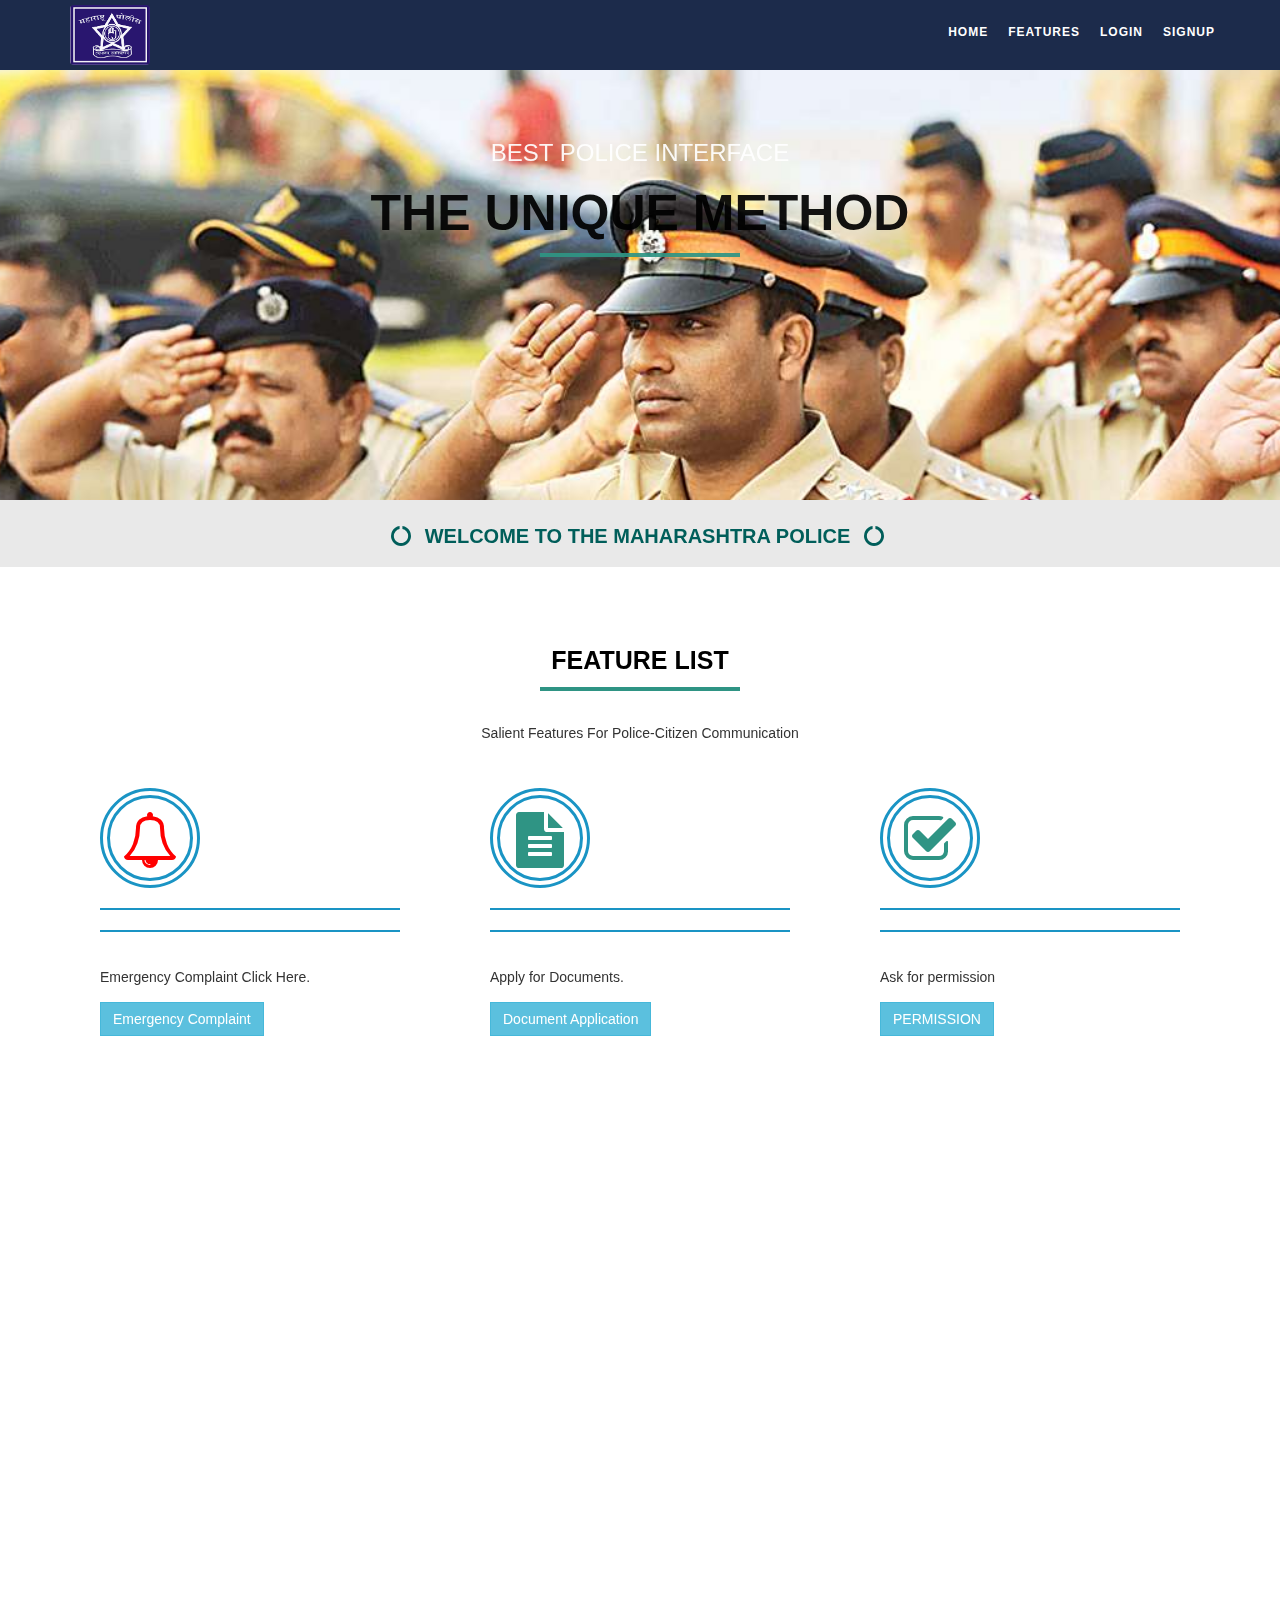
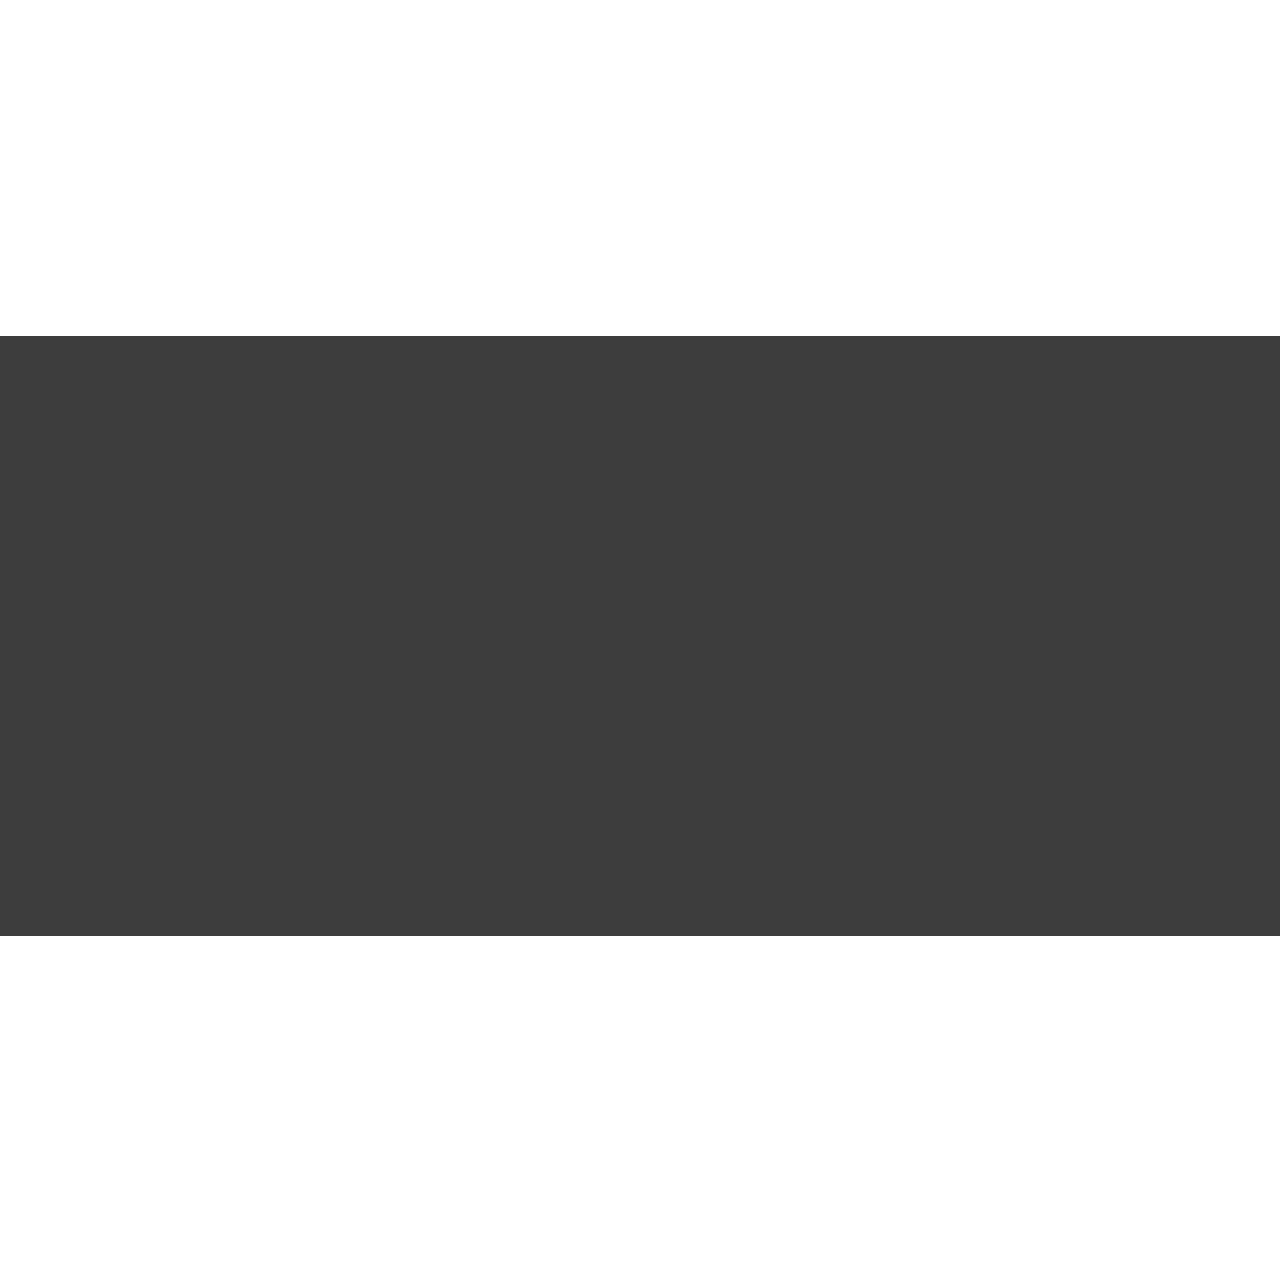
<file: WebContent/index.html>
﻿<!DOCTYPE html>
<html xmlns="http://www.w3.org/1999/xhtml">
<head>
    <meta charset="utf-8" />
    <meta name="viewport" content="width=device-width, initial-scale=1, maximum-scale=1" />
    <meta name="description" content="" />
    <meta name="author" content="" />
    <title>Police Support System</title>
    <!-- BOOTSTRAP CORE STYLE CSS -->
    <link href="assets/css/bootstrap.css" rel="stylesheet" />
    <!-- FONT AWESOME CSS -->
<link href="assets/css/font-awesome.min.css" rel="stylesheet" />
     <!-- FLEXSLIDER CSS -->
<link href="assets/css/flexslider.css" rel="stylesheet" />
    <!-- CUSTOM STYLE CSS -->
    <link href="assets/css/style.css" rel="stylesheet" />    
  <!-- Google	Fonts -->
	<link href='http://fonts.googleapis.com/css?family=Open+Sans:400,700,300' rel='stylesheet' type='text/css' />
	
	
	<style>
body {font-family: Arial, Helvetica, sans-serif;}

/* The Modal (background) */
.modal {
    display: none; /* Hidden by default */
    position: fixed; /* Stay in place */
    z-index: 1; /* Sit on top */
    padding-top: 100px; /* Location of the box */
    left: 0;
    top: 0;
    width: 100%; /* Full width */
    height: 100%; /* Full height */
    overflow: auto; /* Enable scroll if needed */
    background-color: rgb(0,0,0); /* Fallback color */
    background-color: rgba(0,0,0,0.4); /* Black w/ opacity */
}

/* Modal Content */
.modal-content {
    background-color: #fefefe;
    margin: auto;
    padding: 20px;
    border: 1px solid #888;
    width: 80%;
}

/* The Close Button */
.close {
    color: #aaaaaa;
    float: right;
    font-size: 28px;
    font-weight: bold;
}

.close:hover,
.close:focus {
    color: #000;
    text-decoration: none;
    cursor: pointer;
}
</style>


</head>
<body >
   
 <div class="navbar navbar-inverse navbar-fixed-top " id="menu">
        <div class="container">
            <div class="navbar-header">
                <button type="button" class="navbar-toggle" data-toggle="collapse" data-target=".navbar-collapse">
                    <span class="icon-bar"></span>
                    <span class="icon-bar"></span>
                    <span class="icon-bar"></span>
                </button>
                <a class="navbar-brand" href="#"><img  src="images/icon/mahapolice.png" alt="Maharashtra police"  style="border-radius: 4px;width:80px;height:60px;margin-top:-10px;"/></a>
            </div>
            <div class="navbar-collapse collapse move-me">
                <ul class="nav navbar-nav navbar-right">
                    <li ><a href="#home">HOME</a></li>
                     <li><a href="#features-sec">FEATURES</a></li>
                    <!--  <li><a href="#faculty-sec">FACULTY</a></li>
                     <li><a href="#course-sec">COURSES</a></li>
                     <li><a href="#contact-sec">CONTACT</a></li>-->
                     <li><a href="#login-sec">LOGIN</a></li>
                     <li><a href="#login-sec">SIGNUP</a></li>
                    
                </ul>
            </div>
        </div>
    </div>
      <!--NAVBAR SECTION END-->
      <div style="width:100%;">
       <div class="home-sec" id="home" >
           <div class="overlay">
 <div class="container">
           <div class="row text-center " >
           
               <div class="col-lg-12  col-md-12 col-sm-12">
               
                <div class="flexslider set-flexi" id="main-section" >
                    <ul class="slides move-me">
                        <!-- Slider 01 -->
                        <li>
                              <h3>Best Police Interface</h3>
                           <h1 style="color:black;">THE UNIQUE METHOD</h1>
                        </li>
                        <!-- End Slider 01 -->
                        
                        <!-- Slider 02 -->
                        <li>
                            <h3>Best Police Interface</h3>
                           <h1 style="color:black;">UNMATCHED APPROACH</h1>
                        </li>
                        <!-- End Slider 02 -->
                        
                        <!-- Slider 03 -->
                        <li>
                            <h3>Best Police Interface</h3>
                           <h1 style="color:black;">
                        </li>
                        <!-- End Slider 03 -->
                    </ul>
                </div>
                   
     
              
              
            </div>
                
            </div>
                </div>
           </div>
           
       </div>
       <!--HOME SECTION END-->   
    <div  class="tag-line" >
         <div class="container">
           <div class="row  text-center" >
           
               <div class="col-lg-12  col-md-12 col-sm-12">
               
        <h2 data-scroll-reveal="enter from the bottom after 0.1s" ><i class="fa fa-circle-o-notch"></i> WELCOME TO THE MAHARASHTRA POLICE <i class="fa fa-circle-o-notch"></i> </h2>
                   </div>
               </div>
             </div>
        
    </div>
    <!--HOME SECTION TAG LINE END-->   
         <div id="features-sec" class="container set-pad" >
             <div class="row text-center">
                 <div class="col-lg-8 col-lg-offset-2 col-md-8 col-sm-8 col-md-offset-2 col-sm-offset-2">
                     <h1 data-scroll-reveal="enter from the bottom after 0.2s"  class="header-line">FEATURE LIST </h1>
                     <p data-scroll-reveal="enter from the bottom after 0.3s" >
                      Salient Features For Police-Citizen Communication
                      </p>
                 </div>
                 

             </div>
             <!--/.HEADER LINE END-->


           <div class="row" >
           
               
                 <div class="col-lg-4  col-md-4 col-sm-4" data-scroll-reveal="enter from the bottom after 0.4s">
                     <div class="about-div">
                     <i class="fa fa-bell-o fa-4x icon-round-border" style="color: red;"></i>
                   <h3 ></h3>
                 <hr />
                       <hr />
                   <p >
                       	 Emergency Complaint Click Here. 
                       
                   </p>
               <a href="javascript:getLocation()" class="btn btn-info btn-set"  >Emergency Complaint</a>
                </div>
                   </div>
                   <div class="col-lg-4  col-md-4 col-sm-4" data-scroll-reveal="enter from the bottom after 0.5s">
                     <div class="about-div">
                     <i class="fa fa-file-text fa-4x icon-round-border" ></i>
                 <hr />
                       <hr />
                   <p>
                       Apply for Documents. 
                       
                   </p>
               <a href="applicationDoc.jsp" class="btn btn-info btn-set"  >Document Application</a>
                </div>
                   </div>
                 <div class="col-lg-4  col-md-4 col-sm-4" data-scroll-reveal="enter from the bottom after 0.6s">
                     <div class="about-div">
                     <i class="fa fa-check-square-o fa-4x icon-round-border" ></i>
                 	<hr/>
                   <hr/>
                   <p>
                      Ask for permission
                   </p>
               <a href="login.jsp" class="btn btn-info btn-set"  >PERMISSION</a>
                </div>
                   </div>
                 
                 <div class="col-lg-4  col-md-4 col-sm-4" data-scroll-reveal="enter from the bottom after 0.6s" >
                     <div class="about-div">
                     <i href="openFir.jsp" class="fa fa-download fa-4x icon-round-border" ></i>
                   <h3 >Public FIR</h3>
                 <hr />
                       <hr />
                   <p>
                      To Download Public FIR Click Here </p>
               <a href="openFir.jsp" class="btn btn-info btn-set"  >Public Fir</a>
                </div>
                   </div>
               
                 <div class="col-lg-4  col-md-4 col-sm-4" data-scroll-reveal="enter from the bottom after 0.6s">
                     <div class="about-div">
                     <i class="fa fa-eye fa-4x icon-round-border" ></i>
                   <h3 >Be an Police friend</h3>
                 <hr />
                       <hr />
                   <p >
						Be an Police Mitra.
                       
                   </p>
               <a href="#" class="btn btn-info btn-set"  >BE AN POLICE FRIEND</a>
                </div>
                   </div>
                   
                    <div class="col-lg-4  col-md-4 col-sm-4" data-scroll-reveal="enter from the bottom after 0.6s">
                     <div class="about-div">
                     <i class="fa fa-magic fa-4x icon-round-border" ></i>
                   <h3>Learn About Laws</h3>
                 <hr />
                       <hr />
                   <p >
                          Learn Important Laws.                
                   </p>
               <a href="law.jsp" class="btn btn-info btn-set"  >Click Here</a>
                </div>
                   </div>
            
                 
               </div>
             </div>
      
      <div id="login-sec"  class="row set-row-pad">
         
           <div class="overlay">
        <div class="container set-pad">
      <div class="row text-center">
                     <div class="col-lg-8 col-lg-offset-2 col-md-8 col-sm-8 col-md-offset-2 col-sm-offset-2">
                     <h1 data-scroll-reveal="enter from the bottom after 0.1s" class="header-line" style="margin-left: -100%;">Login here </h1>
                 </div>

             </div>
             <!--/.HEADER LINE END-->
           <div class="row set-row-pad"  data-scroll-reveal="enter from the bottom after 0.5s" >               
                <div class="col-lg-8 col-lg-offset-2 col-md-8 col-md-offset-2 col-sm-8 col-sm-offset-2">
                    <form action="login" method="post" onsubmit="return func()">
                        <div class="form-group">
                            <input type="text" name="aadhar" class="form-control" id="log1"  required="required" placeholder="Aadhaar-Card no" style="width: 50%;margin-left: -30%" />
                        </div>
                        <div class="form-group">
                            <input type="password" name="password" class="form-control" id="psw1" required="required"  placeholder="Your Password" style="width:50%;margin-left: -30%;"/>
                        </div>
                        <div class="form-group">
                        
                            <button type="submit" class="btn btn-info btn-block btn-lg" style="width: 25%;margin-left: -30%;" >SUBMIT</button>
                         
                        </div>
                        <div style="margin-top:-50px;">
                        <a href="admin.html" >Admin</a>
                        </div>
                        <div style="margin-top:-30px;margin-left:8%;">
                        <a href="forgotPass.jsp">Forgot Password?</a>
                        </div>
                    </form>                   
                </div>

               </div>
                
                </div>
                                                  
          </div> 
          
            <div class="col-lg-4 col-md-4 col-sm-4 col-lg-offset-8 col-md-offset-8 col-sm-offset-8" style="margin-top:-25.1%;">
             <div class="row text-center">
                     <div class="col-lg-8 col-lg-offset-2 col-md-8 col-sm-8 col-md-offset-2 col-sm-offset-2">
                     <h1 data-scroll-reveal="enter from the bottom after 0.1s" class="header-line" style="margin-left: -100%;">Sign-up here </h1>
                 </div>

             </div>
             <div class="row set-row-pad"  data-scroll-reveal="enter from the bottom after 0.5s" >               
                <div class="col-lg-8 col-lg-offset-2 col-md-8 col-md-offset-2 col-sm-8 col-sm-offset-2"style="margin:left: -40%;">
                    <form action="Signup" method="post" onsubmit="return func1()">
                        <div class="form-group"> 
                            <input type="text" class="form-control" name="aadhar" id="log2" required="required" placeholder="Aadhaar-Card no" style="width: 130%;margin-left: -50%" />
                        </div>
                        <div class="form-group">
                            <input type="number" class="form-control" name="con_no" id="psw2" required="required"  placeholder="Mobile No" style="width:130%;margin-left: -50%;"/>
                        </div>
                        <div class="form-group">
                            <button type="submit" class="btn btn-info btn-block btn-lg" style="width: 70%;margin-left: -50%; " id="myBtn" >SUBMIT</button>
                        </div>
            
                    </form>
                    </div>
                    </div>
                </div>
          </div>
          
          
          <!-- <div class="overlay" style="margin-left:50%;margin-top:-28.3%;">
        <div class="container set-pad">
      <div class="row text-center">
                     <div class="col-lg-8 col-lg-offset-2 col-md-8 col-sm-8 col-md-offset-2 col-sm-offset-2">
                     <h1 data-scroll-reveal="enter from the bottom after 0.1s" class="header-line" style="margin-left: -100%;">Signup here </h1>
                    
                 </div>

             </div>
             <!--/.HEADER LINE END
           <div class="row set-row-pad"  data-scroll-reveal="enter from the bottom after 0.5s" >
           
               
                 <div class="col-lg-8 col-lg-offset-2 col-md-8 col-md-offset-2 col-sm-8 col-sm-offset-2">
                    <form action="Signup" method="post" onsubmit="return func1()">
                        <div class="form-group"> 
                            <input type="text" class="form-control" name="aadhar" id="log2" required="required" placeholder="Aadhaar-Card no" style="width: 50%;margin-left: -30%" />
                        </div>
                        <div class="form-group">
                            <input type="number" class="form-control" name="con_no" id="psw2" required="required"  placeholder="Mobile No" style="width:50%;margin-left: -30%;"/>
                        </div>
                        <div class="form-group">
                            <button type="submit" class="btn btn-info btn-block btn-lg" style="width: 25%;margin-left: -30%; " id="myBtn" >SUBMIT</button>
                        </div>
            
                    </form>
                </div>
               </div>
                </div>
          </div> 
          <div id="myModal" class="modal">
  <!-- Modal content -->
  
</div>  
          </div>
      
       
       
       
       
       
    <div id="contact-sec"   >
           <div class="overlay">
 <div class="container set-pad">
      <div class="row text-center">
                 <div class="col-lg-8 col-lg-offset-2 col-md-8 col-sm-8 col-md-offset-2 col-sm-offset-2">
                     <h1 data-scroll-reveal="enter from the bottom after 0.1s" class="header-line" >CONTACT US  </h1>
                     <p data-scroll-reveal="enter from the bottom after 0.3s">
                      Contact Us
                         </p>
                 </div>

             </div>
             <!--/.HEADER LINE END-->
           <div class="row set-row-pad"  data-scroll-reveal="enter from the bottom after 0.5s" >
           
               
                 <div class="col-lg-8 col-lg-offset-2 col-md-8 col-md-offset-2 col-sm-8 col-sm-offset-2">
                    <form>
                        <div class="form-group">
                            <input type="text" class="form-control "  required="required" placeholder="Your Name" />
                        </div>
                        <div class="form-group">
                            <input type="text" class="form-control " required="required"  placeholder="Your Email" />
                        </div>
                        <div class="form-group">
                            <textarea name="message" required="required" class="form-control" style="min-height: 150px;" placeholder="Message"></textarea>
                        </div>
                        <div class="form-group">
                            <button type="submit" class="btn btn-info btn-block btn-lg">SUBMIT REQUEST</button>
                        </div>

                    </form>
                </div>
               </div>
            	</div>
          </div> 
       </div>
     <div class="container">
             <div class="row set-row-pad"  >
    <div class="col-lg-4 col-md-4 col-sm-4   col-lg-offset-1 col-md-offset-1 col-sm-offset-1 " data-scroll-reveal="enter from the bottom after 0.4s">

                    <h2 ><strong>Our Location </strong></h2>
        <hr />
                    <div>
                        <h4>Maharashtra Police Headquarters,Chattrapati Shivaji Maharaj Marg,</h4>
                        <h4>Colaba,Mumbai,Maharashtra 400001.</h4>
                        <h4><strong>Call:</strong>  + 022 22026566 </h4>
                        <h4><strong>Email: </strong>adcpune@mahapolice.org.in</h4>
                    </div>


                </div>
                 <div class="col-lg-4 col-md-4 col-sm-4   col-lg-offset-1 col-md-offset-1 col-sm-offset-1" data-scroll-reveal="enter from the bottom after 0.4s">

                    <h2 ><strong>Social Conectivity </strong></h2>
        <hr />
                    <div >
                        <a href="#">  <img src="assets/img/Social/facebook.png" alt="" /> </a>
                     <a href="#"> <img src="assets/img/Social/google-plus.png" alt="" /></a>
                     <a href="#"> <img src="assets/img/Social/twitter.png" alt="" /></a>
                    </div>
                    </div>


                </div>
                 </div>
                 
            </div>
     <!-- CONTACT SECTION END-->
   
    <!--  Jquery Core Script -->
    <script src="assets/js/jquery-1.10.2.js"></script>
    <!--  Core Bootstrap Script -->
    <script src="assets/js/bootstrap.js"></script>
    <!--  Flexslider Scripts --> 
         <script src="assets/js/jquery.flexslider.js"></script>
     <!--  Scrolling Reveal Script -->
    <script src="assets/js/scrollReveal.js"></script>
    <!--  Scroll Scripts --> 
    <script src="assets/js/jquery.easing.min.js"></script>
    <!--  Custom Scripts --> 
         <script src="assets/js/custom.js"></script>
<script>
// Get the modal
var modal = document.getElementById('myModal');

// Get the button that opens the modal
var btn = document.getElementById("myBtn");

// Get the <span> element that closes the modal
var span = document.getElementsByClassName("close")[0];

// When the user clicks the button, open the modal 
btn.onclick = function() {
    modal.style.display = "block";
}

// When the user clicks on <span> (x), close the modal
span.onclick = function() {
    modal.style.display = "none";
}

// When the user clicks anywhere outside of the modal, close it
window.onclick = function(event) {
    if (event.target == modal) {
        modal.style.display = "none";
    }
}
function getLocation() {
    if (navigator.geolocation) {
        navigator.geolocation.getCurrentPosition(showPosition);
    } else { 
       alert( "Geolocation is not supported by this browser.");
        
    
    }
}

function showPosition(position) {
   var x=position.coords.latitude;
   var y=position.coords.longitude;
   //window.location="showLocation.jsp?lat="+x+"&lang="+y;
   window.location="getPhoneNumber.jsp?lat="+x+"&lang="+y;
}
   
</script>
<script>
function func(){
	var aad,psw;
	aad=document.getElementById("log1").value;
	psw=document.getElementById("psw1").value;
	if(aad.length!=12)
		{
		   alert("Aadhaar No is invalid");
		   return false;
		}
	
	if(psw.length < 8) {
        alert("Error: Password must contain at least eight characters!");
        return false;
      }
	 var re = /[0-9]/;
     if(!re.test(document.getElementById("psw1").value)) {
    	 alert("Error: Password must contain atleast one number characters!");
       return false;
     }
      re = /[a-z]/;
      if(!re.test(psw.value)) {
        alert("Error: password must contain at least one lowercase letter (a-z)!");
        return false;
      }
      re = /[A-Z]/;
      if(!re.test(document.getElementById("psw1").value)) {

        alert("Error: password must contain at least one uppercase letter (A-Z)!");
        return false;
        
      }
}

function func1(){
	var aad,psw;
	aad=document.getElementById("log2").value;
	psw=document.getElementById("psw2").value;
	if(aad.length!=12)
		{
		   alert("Aadhaar No is invalid");
		   return false;
		}
	
	if(psw.length !=10) {
        alert("Error: Mobile no is invalid!");
        return false;
      }
	
   
}
</script>
</body>
</html>
</file>
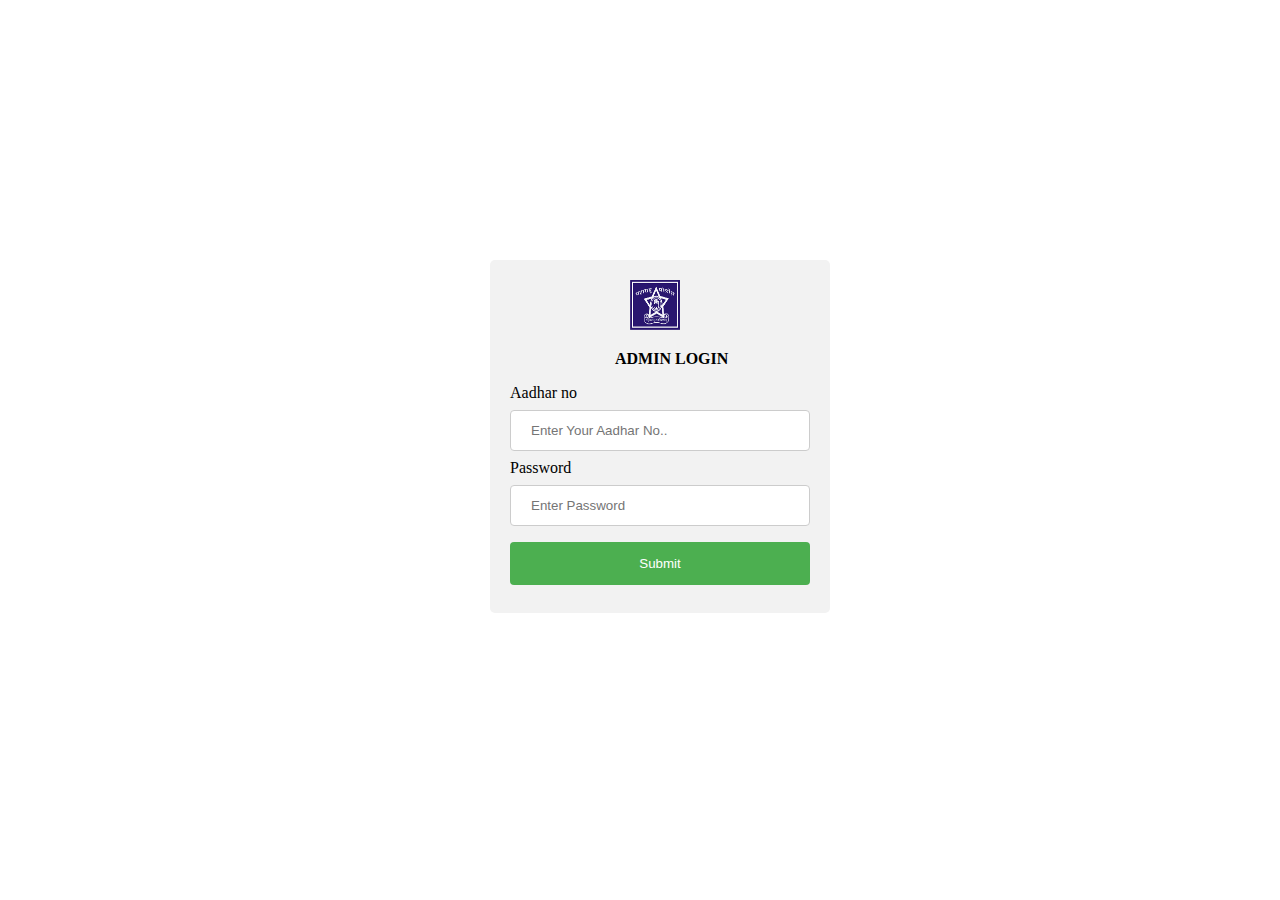
<file: WebContent/admin.html>
<!DOCTYPE html>
<html>
<head>
<meta charset="UTF-8">
<title>Insert title here</title>
</head>
<style>
    #out {
  position: absolute;
  width: 300px;
  height: auto;
  z-index: 15;
  top: 40%;
  left: 50%;
  margin: -100px 0 0 -150px;
  
}
    input[type=password], select {
    width: 100%;
    padding: 12px 20px;
    margin: 8px 0;
    display: inline-block;
    border: 1px solid #ccc;
    border-radius: 4px;
    box-sizing: border-box;
}
input[type=text], select {
    width: 100%;
    padding: 12px 20px;
    margin: 8px 0;
    display: inline-block;
    border: 1px solid #ccc;
    border-radius: 4px;
    box-sizing: border-box;
}

input[type=submit] {
    width: 100%;
    background-color: #4CAF50;
    color: white;
    padding: 14px 20px;
    margin: 8px 0;
    border: none;
    border-radius: 4px;
    cursor: pointer;
}

input[type=submit]:hover {
    background-color: #45a049;
}

div {
    border-radius: 5px;
    background-color: #f2f2f2;
    padding: 20px;
}
</style>
<body>
	
	<div id="out">
	<form action="AdminLogin" method="post">
	    <img src="images/icon/mahapolice.png" height="50px;" width="50px;" style="margin-left: 40%;"><p style="margin-left: 35%;"><b><font face="verdana">ADMIN LOGIN</font></b> </p>
	    <label for="fname">Aadhar no</label>
	    <input type="text" id="fname" name="aadhar" placeholder="Enter Your Aadhar No..">
	    <br>
	     <label for="psw">Password</label>
	    <input type="password" id="psw" name="password" placeholder="Enter Password">
	    <br>
	    <input type="submit" value="Submit">
    </form>
    </div>
</body>
</html>
</file>
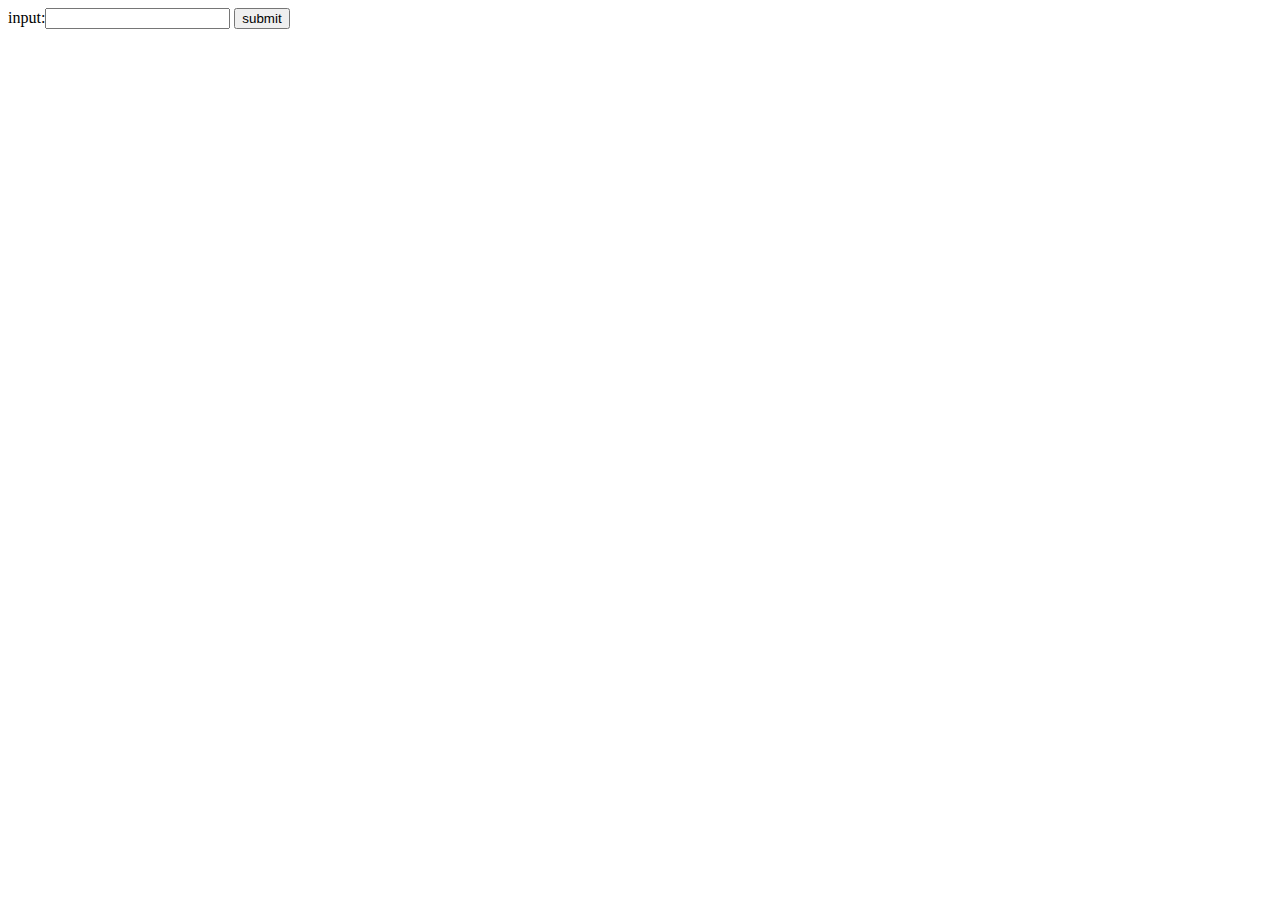
<file: WebContent/test.html>
<!DOCTYPE html>
<html>
<head>
<meta charset="UTF-8">
<title>Insert title here</title>
</head>
<body>
	<form action="test.jsp" method="get">
	input:<input name="fname" type="text">
	<input type="submit" value="submit">
	</form>
</body>
</html>
</file>
<file: WebContent/assets/css/style.css>
﻿/*=============================================================
    Authour URI: www.binarytheme.com
    License: Commons Attribution 3.0

    http://creativecommons.org/licenses/by/3.0/

    100% To use For Personal And Commercial Use.
    IN EXCHANGE JUST GIVE US CREDITS AND TELL YOUR FRIENDS ABOUT US
   
    ========================================================  */

/* =============================================================
   GENERAL STYLES
 ============================================================ */
body {
    font-family: 'Open Sans', sans-serif;
    line-height: 30px;
    font-size: 14px;
}

.set-pad {
    padding-top:35px;
}
.set-row-pad {
    padding-top:30px;
    padding-bottom:50px;
}
/*=====================================
  NAVBAR STYLES 
    ===================================*/

.logo-custom {
    max-height: 40px;
}

#menu {
    background-color: rgba(28, 43, 75, 1);
    color: #fff;
    font-size: 12px;
    font-weight: 900;
    letter-spacing: 1px;
    min-height: 70px;
}


.navbar-inverse {
    border-color: transparent;
}

    .navbar-inverse .navbar-nav > li > a, .navbar-inverse .navbar-nav > li > a:hover {
        color: #FFF;
        padding: 22px 10px;
    }


/*=====================================
  HOME STYLES 
    ===================================*/
.home-sec {
    padding-top: 10px;
    padding-bottom: 60px;
    background: url(../img/header.jpg) no-repeat center center;
    padding: 0;
    -webkit-background-size: cover;
    background-size: cover;
    color: #fff;
    background-attachment: fixed;
}

    .home-sec .overlay {
        background: none;/*rgba(38, 57, 88, 0.89);*/
        min-height: 500px;
    }

    .home-sec h1 {
        color: #fff;
        font-weight: 900;
        font-size: 50px;
        text-transform: uppercase;
        padding-bottom: 35px;
    }

    .home-sec h3 {
        text-transform: uppercase;
    }



.set-flexi {
    -webkit-box-shadow: 0 1px 4px rgba(0, 0, 0, 0);
    -moz-box-shadow: 0 1px 4px rgba(0, 0, 0, 0);
    -o-box-shadow: 0 1px 4px rgba(0, 0, 0, 0);
    box-shadow: 0 1px 4px rgba(0, 0, 0, 0);
    background-color: transparent;
    border: 0px solid #000;
    padding-top: 120px;
}

.flex-control-nav {
    display: none!important;
}

.set-flexi a {
    margin: 5px;
}
/*=====================================
  TAG LINE STYLES 
    ===================================*/

.tag-line {
    background: #E9E9E9;
    color: #000;
}

    .tag-line h2 {
        font-size: 20px;
        font-weight: 900;
        padding: 5px 10px 10px 5px;
        color: #005E5A;
    }

        .tag-line h2 > i {
            margin-left: 8px;
            margin-right: 8px;
        }
/*=====================================
  HEADER LINE STYLES 
    ===================================*/
.header-line {
    font-weight: 900;
    font-size: 25px;
    padding-bottom: 5px;
    padding-top: 25px;
    color: #000;
}

h1::after {
    content: " ";
    border: solid 2px #2f9484;
    display: block;
    width: 200px;
    margin: 12px auto;
}

/*=====================================
  ABOUT STYLES 
  ===================================*/
.about-div {
    padding: 30px;
}

.icon-round-border {
    border: 10px double #1A94C4;
    color: #2f9484;
    text-align: center;
    padding-top: 15px;
    height: 100px;
    width: 100px;
    border-radius: 50%;
    cursor: pointer;
    -webkit-transition: 0.3s;
    -moz-transition: 0.3s;
    -o-transition: 0.3s;
    transition: 0.3s;
}

    .icon-round-border:hover {
        color: #fff;
        border: 10px double #fff;
        background-color: #1A94C4;
        -webkit-transition: 0.3s;
        -moz-transition: 0.3s;
        -o-transition: 0.3s;
        transition: 0.3s;
    }

.about-div hr {
    border: 1px solid #1A94C4;
}

.about-div h3 {
    font-size: 25px;
    font-weight: 700;
    text-transform: uppercase;
}

.about-div p {
    padding-top: 10px;
}

.btn-set {
    border-radius: 0px;
    -webkit-border-radius: 0px;
    -moz-border-radius: 0px;
    margin-bottom: 20px;
}
/*=====================================
  FACULTY STYLES 
  ===================================*/
#faculty-sec {
    background-color: #000;
    color: #fff;
}

    #faculty-sec .header-line {
        color: #fff;
    }
.faculty-div h4 {
    line-height:30px;
    font-weight:700;
}
.faculty-div {
    padding: 30px;
}

    .faculty-div hr {
        border: 1px solid #1A94C4;
    }

    .faculty-div h3 {
        font-size: 25px;
        font-weight: 700;
        text-transform: uppercase;
    }

    .faculty-div p {
        padding-top: 10px;
        padding-bottom: 15px;
    }

    .faculty-div img {
        border: 10px double #fff;
    }

/*=====================================
  CONTACT STYLES 
  ===================================*/
#contact-sec {
    padding-top: 10px;
    padding-bottom: 60px;
    background: url(../img/contact.jpg) no-repeat center center;
    padding: 0;
    -webkit-background-size: cover;
    background-size: cover;
    color: #fff;
    background-attachment: fixed;
}

#contact-sec .overlay {
        background: rgba(0, 0, 0, 0.76);
        min-height: 600px;
    }

    #contact-sec h1 {
        color:#fff;
    }
#contact-sec .form-control{
    background-color:rgba(255, 255, 255, 0);
    color:#fff;
}
/*=====================================
  Footer STYLES 
  ===================================*/
#footer {
    padding:5px 20px;
    background-color:#2d3d5a;
    text-align:right;
    color:#fff;
    font-size:15px;
}
</file>
